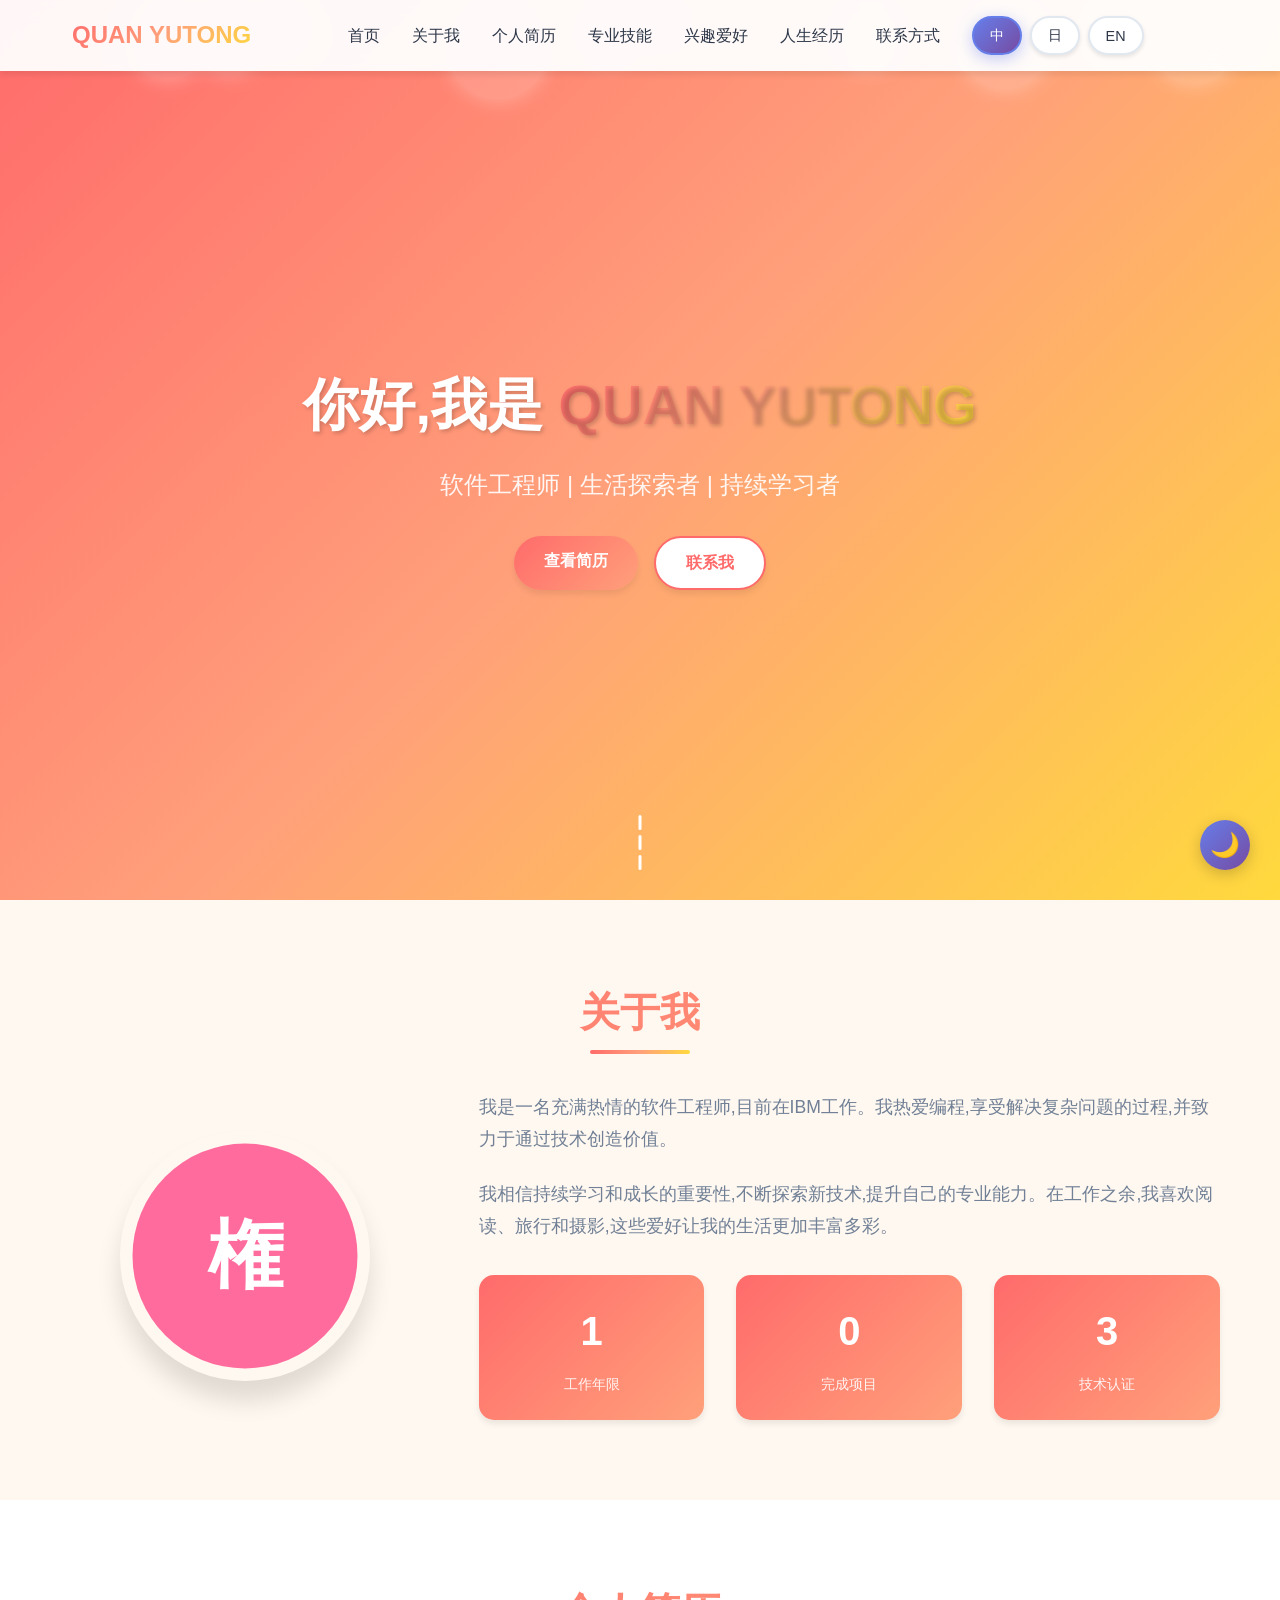
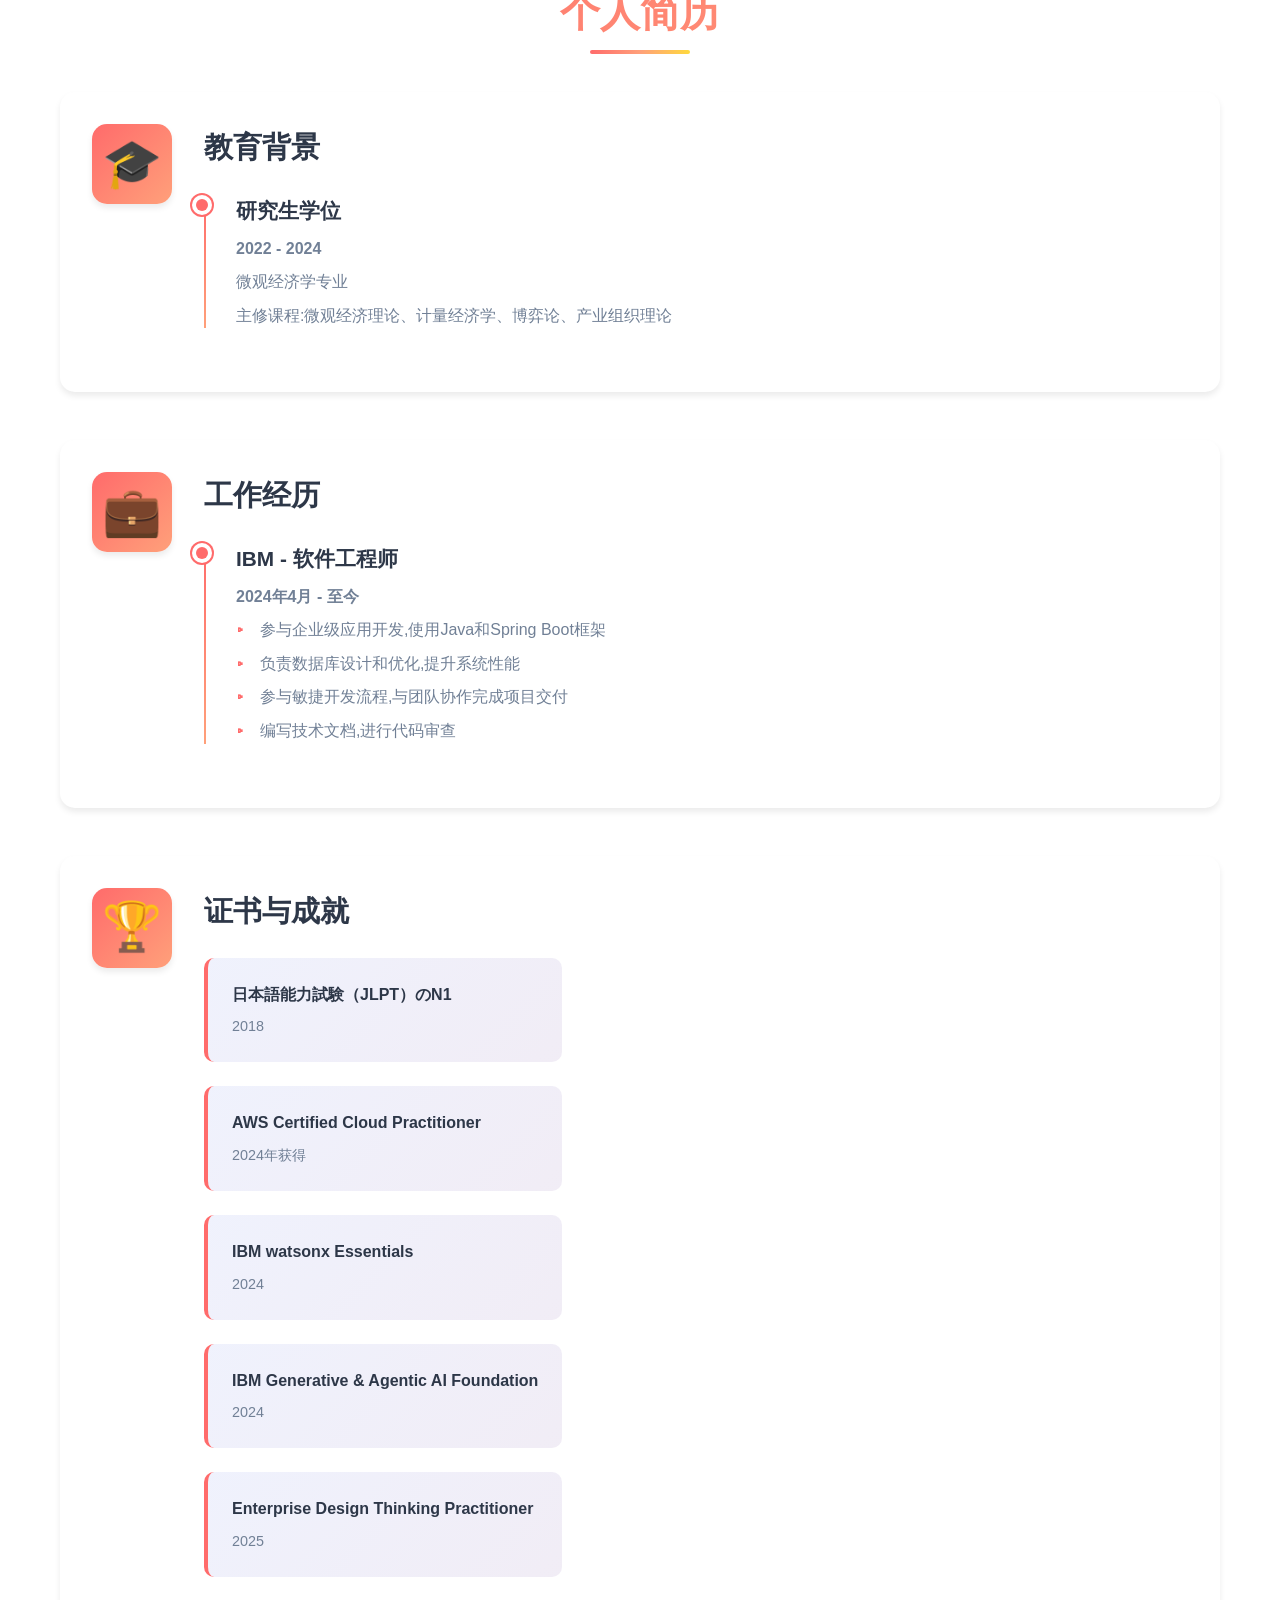
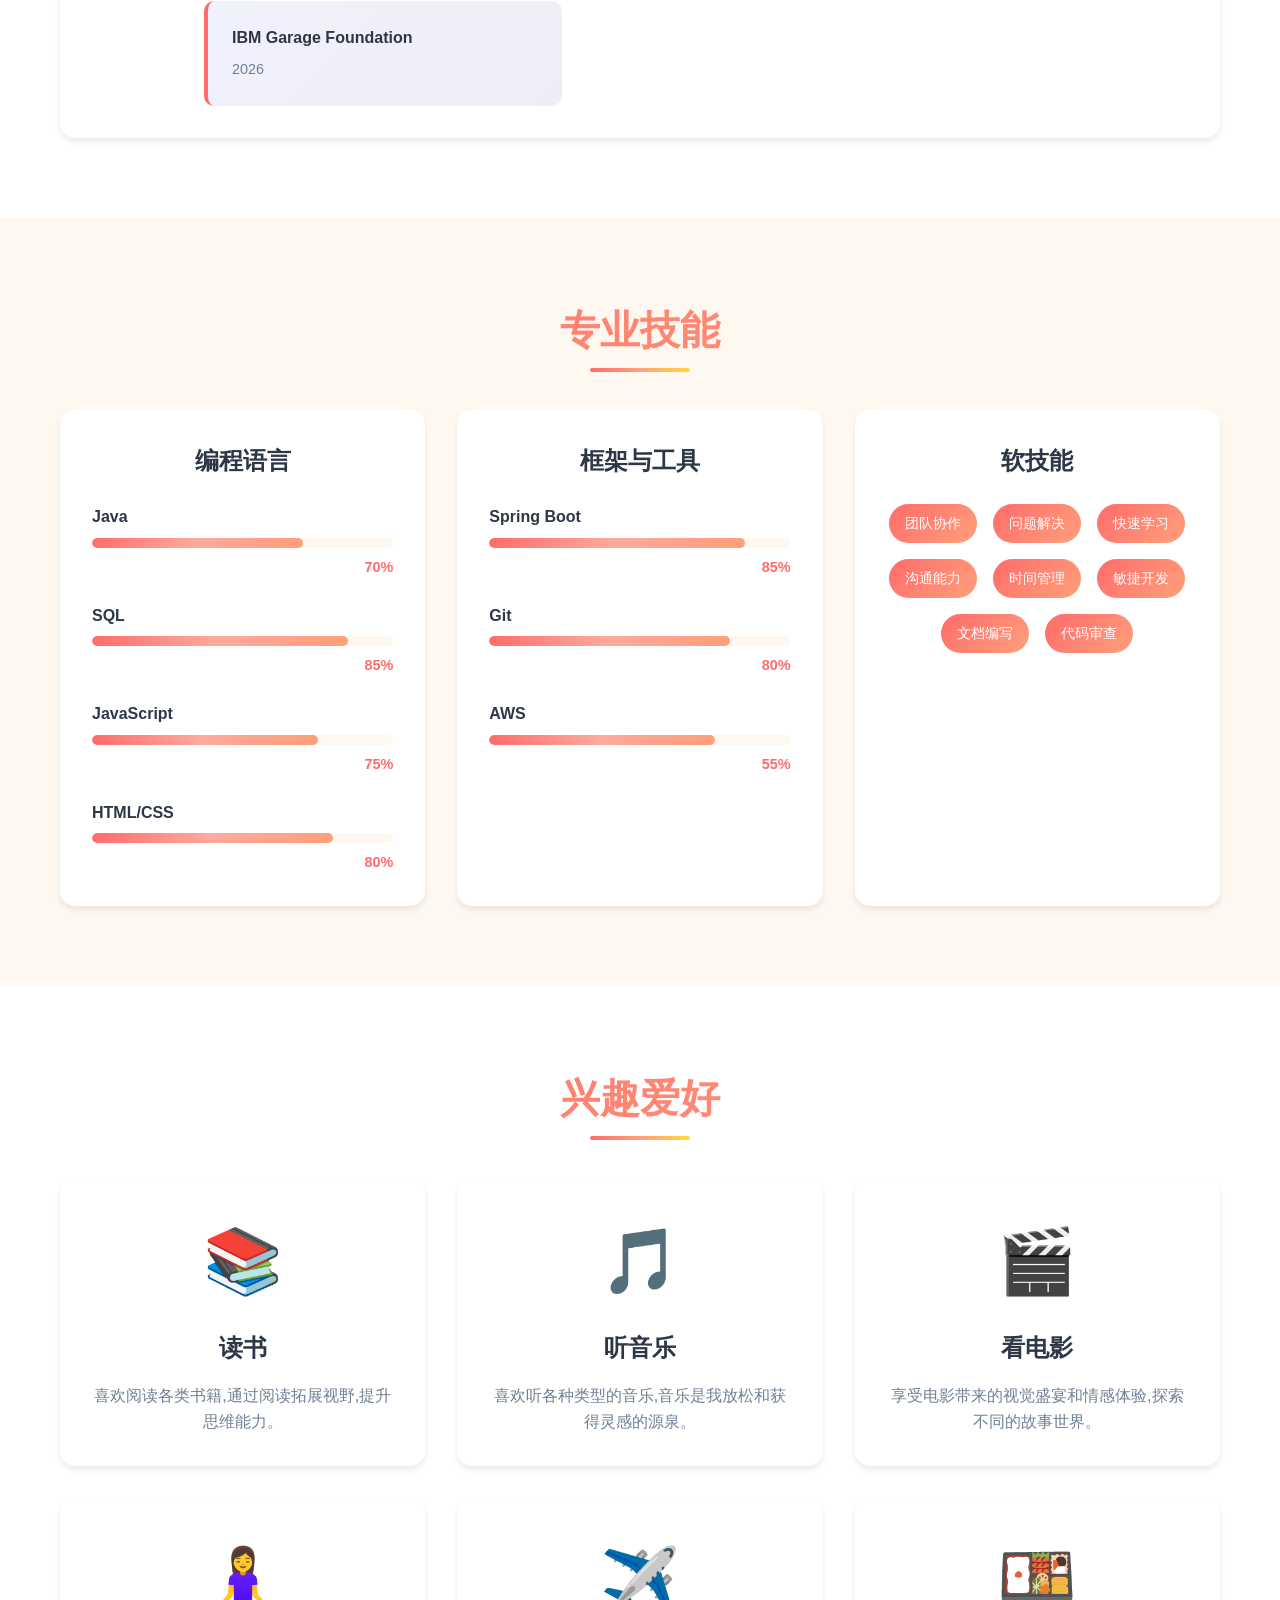
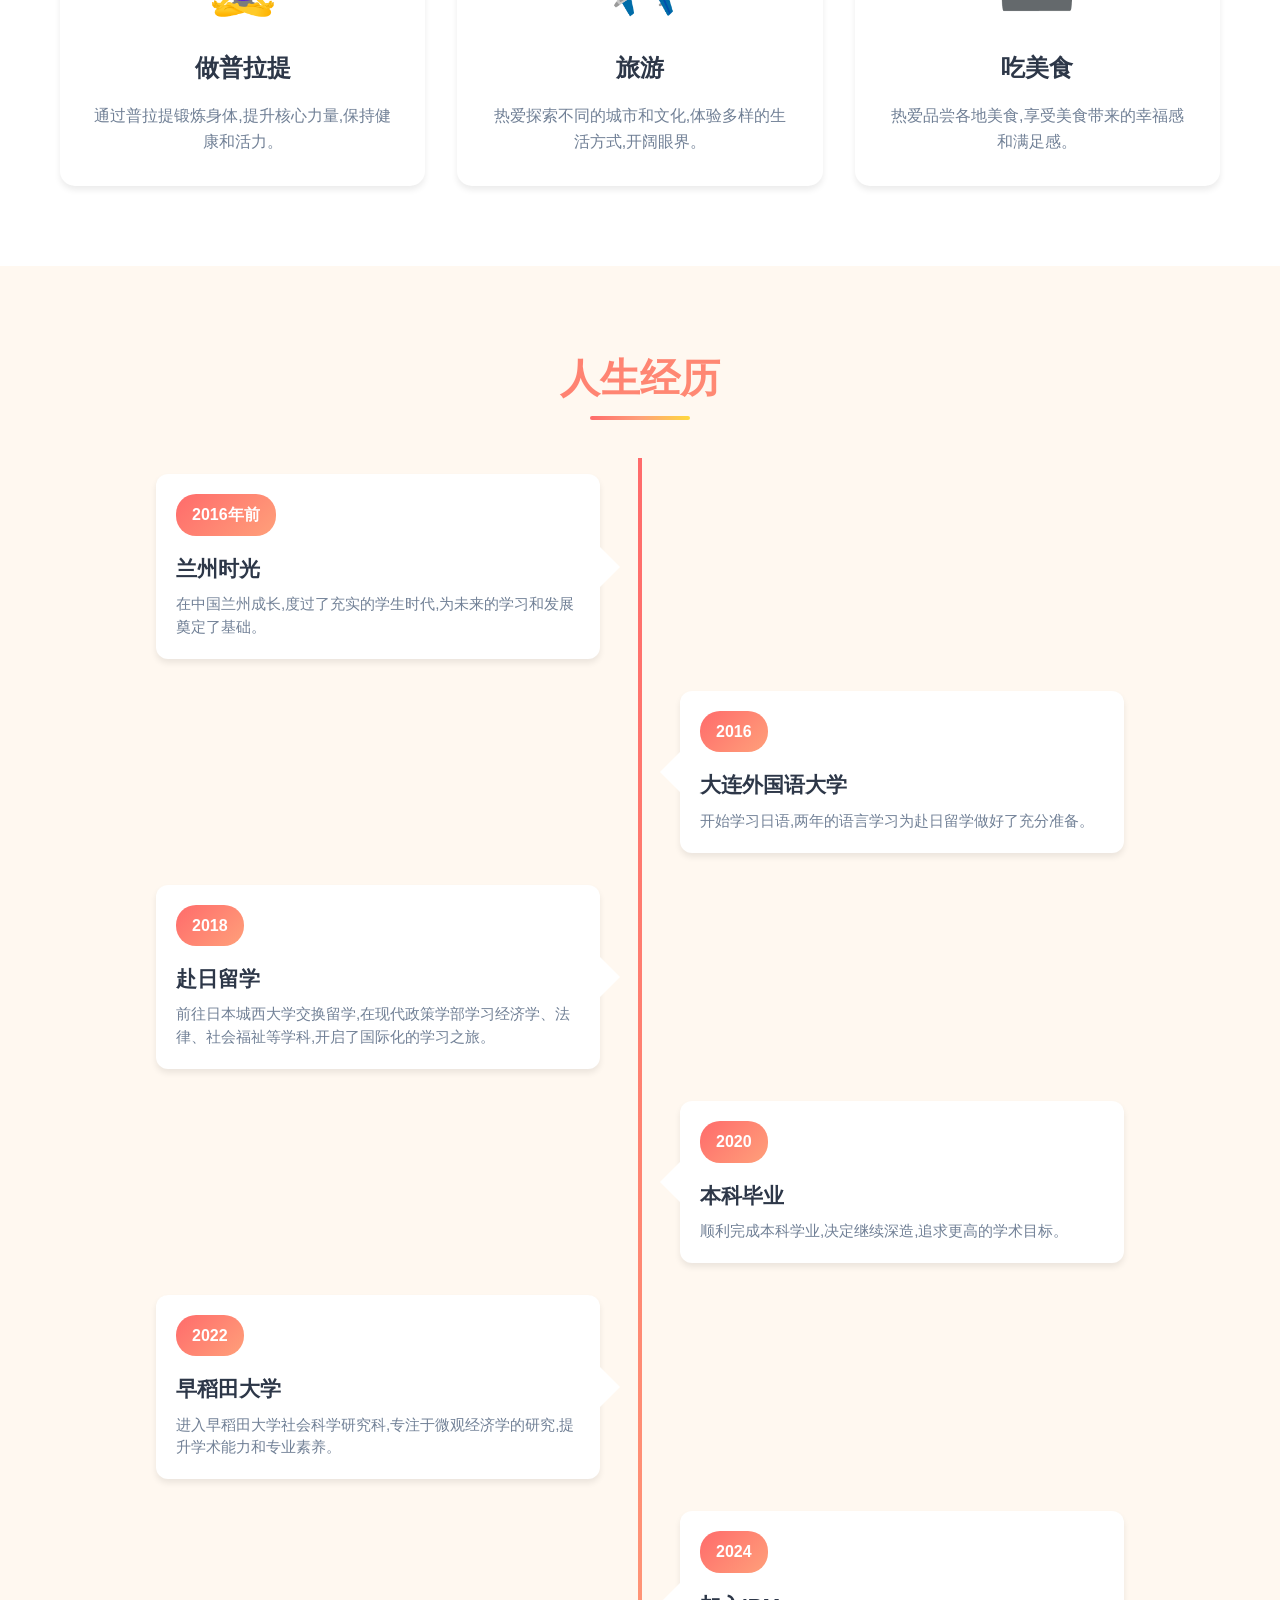
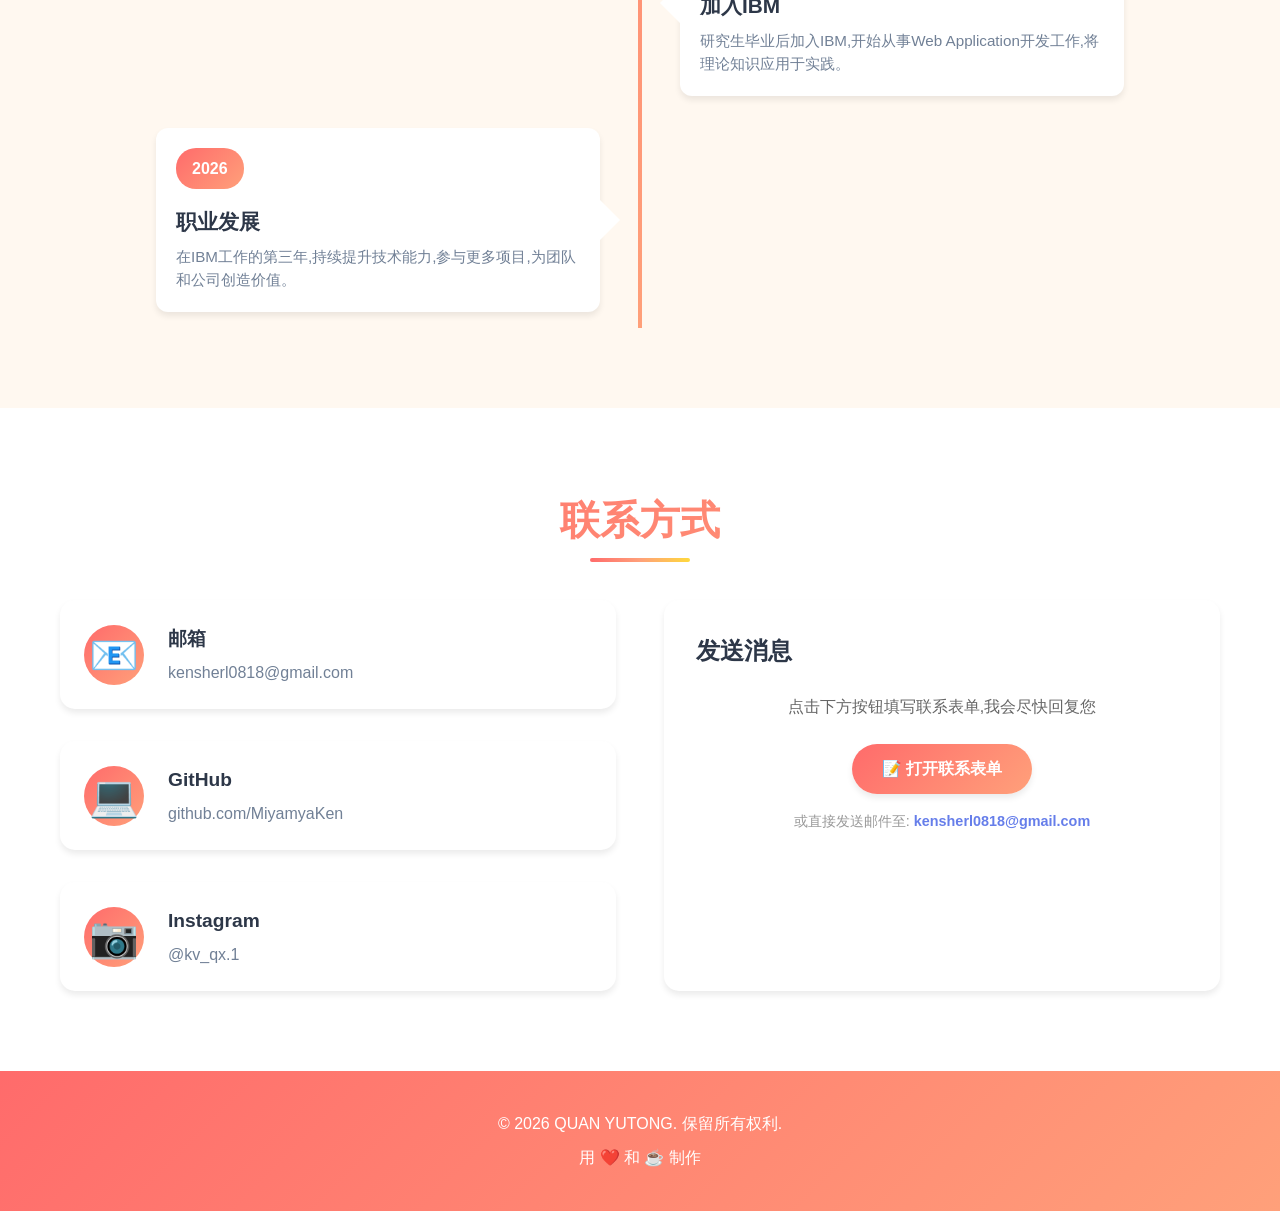
<file: index.html>
<!DOCTYPE html>
<html lang="zh-CN">
<head>
    <meta charset="UTF-8">
    <meta name="viewport" content="width=device-width, initial-scale=1.0">
    <title>权雨彤 - 个人主页</title>
    <link rel="stylesheet" href="styles.css">
</head>
<body>
    <!-- 背景动画容器 -->
    <div class="background-animation">
        <div class="particle"></div>
        <div class="particle"></div>
        <div class="particle"></div>
        <div class="particle"></div>
        <div class="particle"></div>
        <div class="particle"></div>
        <div class="particle"></div>
        <div class="particle"></div>
        <div class="particle"></div>
        <div class="particle"></div>
    </div>

    <!-- 导航栏 -->
    <nav class="navbar">
        <div class="nav-container">
            <div class="logo">QUAN YUTONG</div>
            <ul class="nav-menu">
                <li><a href="#home" class="nav-link" data-i18n="nav.home">首页</a></li>
                <li><a href="#about" class="nav-link" data-i18n="nav.about">关于我</a></li>
                <li><a href="#resume" class="nav-link" data-i18n="nav.resume">个人简历</a></li>
                <li><a href="#skills" class="nav-link" data-i18n="nav.skills">专业技能</a></li>
                <li><a href="#hobbies" class="nav-link" data-i18n="nav.hobbies">兴趣爱好</a></li>
                <li><a href="#journey" class="nav-link" data-i18n="nav.journey">人生经历</a></li>
                <li><a href="#contact" class="nav-link" data-i18n="nav.contact">联系方式</a></li>
                <!-- 语言切换按钮 -->
                <li class="nav-language-item">
                    <div class="language-switcher">
                        <button class="lang-btn active" data-lang="zh-CN" title="中文">中</button>
                        <button class="lang-btn" data-lang="ja" title="日本語">日</button>
                        <button class="lang-btn" data-lang="en" title="English">EN</button>
                    </div>
                </li>
            </ul>
            <div class="hamburger">
                <span></span>
                <span></span>
                <span></span>
            </div>
        </div>
    </nav>

    <!-- 首页区域 -->
    <section id="home" class="hero-section">
        <div class="hero-content">
            <h1 class="hero-title"><span data-i18n="hero.greeting">你好，我是</span> <span class="highlight">QUAN YUTONG</span></h1>
            <p class="hero-subtitle" data-i18n="hero.subtitle">软件工程师 | 生活探索者 | 持续学习者</p>
            <div class="hero-buttons">
                <a href="#resume" class="btn btn-primary" data-i18n="hero.viewResume">查看简历</a>
                <a href="#contact" class="btn btn-secondary" data-i18n="hero.contactMe">联系我</a>
            </div>
        </div>
        <div class="scroll-indicator">
            <span></span>
            <span></span>
            <span></span>
        </div>
    </section>

    <!-- 关于我 -->
    <section id="about" class="section about-section">
        <div class="container">
            <h2 class="section-title" data-i18n="about.title">关于我</h2>
            <div class="about-content">
                <div class="about-image">
                    <div class="flip-card">
                        <div class="flip-card-inner">
                            <div class="flip-card-front">
                                <svg viewBox="0 0 200 200" xmlns="http://www.w3.org/2000/svg">
                                    <circle cx="100" cy="100" r="90" fill="#FF6B9D"/>
                                    <text x="100" y="120" font-size="60" fill="white" text-anchor="middle" font-weight="bold">権</text>
                                </svg>
                            </div>
                            <div class="flip-card-back">
                                <img src="profile.jpg" alt="Profile Photo">
                            </div>
                        </div>
                    </div>
                </div>
                <div class="about-text">
                    <p class="intro-text" data-i18n="about.intro1">
                        我是一名充满热情的软件工程师，目前在IBM工作。我热爱编程，享受解决复杂问题的过程，
                        并致力于通过技术创造价值。
                    </p>
                    <p class="intro-text" data-i18n="about.intro2">
                        我相信持续学习和成长的重要性，不断探索新技术，提升自己的专业能力。
                        在工作之余，我喜欢阅读、旅行和摄影，这些爱好让我的生活更加丰富多彩。
                    </p>
                    <div class="stats">
                        <div class="stat-item">
                            <span class="stat-number" data-target="2">0</span>
                            <span class="stat-label" data-i18n="about.years">工作年限</span>
                        </div>
                        <div class="stat-item">
                            <span class="stat-number" data-target="1">0</span>
                            <span class="stat-label" data-i18n="about.projects">完成项目</span>
                        </div>
                        <div class="stat-item">
                            <span class="stat-number" data-target="5">0</span>
                            <span class="stat-label" data-i18n="about.certifications">技术认证</span>
                        </div>
                    </div>
                </div>
            </div>
        </div>
    </section>

    <!-- 个人简历 -->
    <section id="resume" class="section resume-section">
        <div class="container">
            <h2 class="section-title" data-i18n="resume.title">个人简历</h2>
            <div class="resume-content">
                <div class="resume-item">
                    <div class="resume-icon">🎓</div>
                    <div class="resume-details">
                        <h3 data-i18n="resume.education">教育背景</h3>
                        <div class="timeline">
                            <div class="timeline-item">
                                <div class="timeline-dot"></div>
                                <div class="timeline-content">
                                    <h4 data-i18n="resume.degree">研究生学位</h4>
                                    <p class="timeline-date" data-i18n="resume.period">2022 - 2024</p>
                                    <p data-i18n="resume.major">微观经济学专业</p>
                                    <p data-i18n="resume.courses">主修课程：微观经济理论、计量经济学、博弈论、产业组织理论</p>
                                </div>
                            </div>
                        </div>
                    </div>
                </div>

                <div class="resume-item">
                    <div class="resume-icon">💼</div>
                    <div class="resume-details">
                        <h3 data-i18n="resume.experience">工作经历</h3>
                        <div class="timeline">
                            <div class="timeline-item">
                                <div class="timeline-dot"></div>
                                <div class="timeline-content">
                                    <h4 data-i18n="resume.ibm">IBM - 软件工程师</h4>
                                    <p class="timeline-date" data-i18n="resume.ibmPeriod">2024年4月 - 至今</p>
                                    <ul>
                                        <li data-i18n="resume.ibmDesc1">参与企业级应用开发，使用Java和Spring Boot框架</li>
                                        <li data-i18n="resume.ibmDesc2">负责数据库设计和优化，提升系统性能</li>
                                        <li data-i18n="resume.ibmDesc3">参与敏捷开发流程，与团队协作完成项目交付</li>
                                        <li data-i18n="resume.ibmDesc4">编写技术文档，进行代码审查</li>
                                    </ul>
                                </div>
                            </div>
                        </div>
                    </div>
                </div>

                <div class="resume-item">
                    <div class="resume-icon">🏆</div>
                    <div class="resume-details">
                        <h3 data-i18n="resume.achievements">证书与成就</h3>
                        <div class="achievements">
                            <div class="achievement-card">
                                <h4>日本語能力試験（JLPT）のN1</h4>
                                <p>2018</p>
                            </div>
                            <div class="achievement-card">
                                <h4>AWS Certified Cloud Practitioner</h4>
                                <p>2024年获得</p>
                            </div>
                            <div class="achievement-card">
                                <h4>IBM watsonx Essentials</h4>
                                <p>2024</p>
                            </div>
                            <div class="achievement-card">
                                <h4>IBM Generative & Agentic AI Foundation</h4>
                                <p>2024</p>
                            </div>
                            <div class="achievement-card">
                                <h4>Enterprise Design Thinking Practitioner</h4>
                                <p>2025</p>
                            </div>
                            <div class="achievement-card">
                                <h4>IBM Garage Foundation</h4>
                                <p>2026</p>
                            </div>
                        </div>
                    </div>
                </div>
            </div>
        </div>
    </section>

    <!-- 专业技能 -->
    <section id="skills" class="section skills-section">
        <div class="container">
            <h2 class="section-title" data-i18n="skills.title">专业技能</h2>
            <div class="skills-grid">
                <div class="skill-category">
                    <h3 data-i18n="skills.programming">编程语言</h3>
                    <div class="skill-items">
                        <div class="skill-item">
                            <div class="skill-name">Java</div>
                            <div class="skill-bar">
                                <div class="skill-progress" data-progress="70"></div>
                            </div>
                            <span class="skill-percent">70%</span>
                        </div>
                        <div class="skill-item">
                            <div class="skill-name">SQL</div>
                            <div class="skill-bar">
                                <div class="skill-progress" data-progress="85"></div>
                            </div>
                            <span class="skill-percent">85%</span>
                        </div>
                        <div class="skill-item">
                            <div class="skill-name">JavaScript</div>
                            <div class="skill-bar">
                                <div class="skill-progress" data-progress="75"></div>
                            </div>
                            <span class="skill-percent">75%</span>
                        </div>
                        <div class="skill-item">
                            <div class="skill-name">HTML/CSS</div>
                            <div class="skill-bar">
                                <div class="skill-progress" data-progress="80"></div>
                            </div>
                            <span class="skill-percent">80%</span>
                        </div>
                    </div>
                </div>

                <div class="skill-category">
                    <h3 data-i18n="skills.frameworks">框架与工具</h3>
                    <div class="skill-items">
                        <div class="skill-item">
                            <div class="skill-name">Spring Boot</div>
                            <div class="skill-bar">
                                <div class="skill-progress" data-progress="85"></div>
                            </div>
                            <span class="skill-percent">85%</span>
                        </div>
                        <div class="skill-item">
                            <div class="skill-name">Git</div>
                            <div class="skill-bar">
                                <div class="skill-progress" data-progress="80"></div>
                            </div>
                            <span class="skill-percent">80%</span>
                        </div>
                        <div class="skill-item">
                            <div class="skill-name">AWS</div>
                            <div class="skill-bar">
                                <div class="skill-progress" data-progress="75"></div>
                            </div>
                            <span class="skill-percent">55%</span>
                        </div>
                    </div>
                </div>

                <div class="skill-category">
                    <h3 data-i18n="skills.softSkills">软技能</h3>
                    <div class="soft-skills">
                        <span class="soft-skill-tag" data-i18n="skills.teamwork">团队协作</span>
                        <span class="soft-skill-tag" data-i18n="skills.problemSolving">问题解决</span>
                        <span class="soft-skill-tag" data-i18n="skills.quickLearning">快速学习</span>
                        <span class="soft-skill-tag" data-i18n="skills.communication">沟通能力</span>
                        <span class="soft-skill-tag" data-i18n="skills.timeManagement">时间管理</span>
                        <span class="soft-skill-tag" data-i18n="skills.agile">敏捷开发</span>
                        <span class="soft-skill-tag" data-i18n="skills.documentation">文档编写</span>
                        <span class="soft-skill-tag" data-i18n="skills.codeReview">代码审查</span>
                    </div>
                </div>
            </div>
        </div>
    </section>

    <!-- 兴趣爱好 -->
    <section id="hobbies" class="section hobbies-section">
        <div class="container">
            <h2 class="section-title" data-i18n="hobbies.title">兴趣爱好</h2>
            <div class="hobbies-grid">
                <div class="hobby-card">
                    <div class="hobby-icon">📚</div>
                    <h3 data-i18n="hobbies.reading">读书</h3>
                    <p data-i18n="hobbies.readingDesc">喜欢阅读各类书籍，通过阅读拓展视野，提升思维能力。</p>
                </div>
                <div class="hobby-card">
                    <div class="hobby-icon">🎵</div>
                    <h3 data-i18n="hobbies.music">听音乐</h3>
                    <p data-i18n="hobbies.musicDesc">喜欢听各种类型的音乐，音乐是我放松和获得灵感的源泉。</p>
                </div>
                <div class="hobby-card">
                    <div class="hobby-icon">🎬</div>
                    <h3 data-i18n="hobbies.movies">看电影</h3>
                    <p data-i18n="hobbies.moviesDesc">享受电影带来的视觉盛宴和情感体验，探索不同的故事世界。</p>
                </div>
                <div class="hobby-card">
                    <div class="hobby-icon">🧘‍♀️</div>
                    <h3 data-i18n="hobbies.pilates">做普拉提</h3>
                    <p data-i18n="hobbies.pilatesDesc">通过普拉提锻炼身体，提升核心力量，保持健康和活力。</p>
                </div>
                <div class="hobby-card">
                    <div class="hobby-icon">✈️</div>
                    <h3 data-i18n="hobbies.travel">旅游</h3>
                    <p data-i18n="hobbies.travelDesc">热爱探索不同的城市和文化，体验多样的生活方式，开阔眼界。</p>
                </div>
                <div class="hobby-card">
                    <div class="hobby-icon">🍱</div>
                    <h3 data-i18n="hobbies.food">吃美食</h3>
                    <p data-i18n="hobbies.foodDesc">热爱品尝各地美食，享受美食带来的幸福感和满足感。</p>
                </div>
            </div>
        </div>
    </section>

    <!-- 人生经历 -->
    <section id="journey" class="section journey-section">
        <div class="container">
            <h2 class="section-title" data-i18n="journey.title">人生经历</h2>
            <div class="journey-timeline">
                <div class="journey-item left">
                    <div class="journey-content">
                        <div class="journey-year">2016年前</div>
                        <h3 data-i18n="journey.lanzhou">兰州时光</h3>
                        <p data-i18n="journey.lanzhouDesc">在中国兰州成长，度过了充实的学生时代，为未来的学习和发展奠定了基础。</p>
                    </div>
                </div>
                <div class="journey-item right">
                    <div class="journey-content">
                        <div class="journey-year">2016</div>
                        <h3 data-i18n="journey.dalian">大连外国语大学</h3>
                        <p data-i18n="journey.dalianDesc">开始学习日语，两年的语言学习为赴日留学做好了充分准备。</p>
                    </div>
                </div>
                <div class="journey-item left">
                    <div class="journey-content">
                        <div class="journey-year">2018</div>
                        <h3 data-i18n="journey.japan">赴日留学</h3>
                        <p data-i18n="journey.japanDesc">前往日本城西大学交换留学，在现代政策学部学习经济学、法律、社会福祉等学科，开启了国际化的学习之旅。</p>
                    </div>
                </div>
                <div class="journey-item right">
                    <div class="journey-content">
                        <div class="journey-year">2020</div>
                        <h3 data-i18n="journey.bachelor">本科毕业</h3>
                        <p data-i18n="journey.bachelorDesc">顺利完成本科学业，决定继续深造，追求更高的学术目标。</p>
                    </div>
                </div>
                <div class="journey-item left">
                    <div class="journey-content">
                        <div class="journey-year">2022</div>
                        <h3 data-i18n="journey.waseda">早稻田大学</h3>
                        <p data-i18n="journey.wasedaDesc">进入早稻田大学社会科学研究科，专注于微观经济学的研究，提升学术能力和专业素养。</p>
                    </div>
                </div>
                <div class="journey-item right">
                    <div class="journey-content">
                        <div class="journey-year">2024</div>
                        <h3 data-i18n="journey.ibmJoin">加入IBM</h3>
                        <p data-i18n="journey.ibmJoinDesc">研究生毕业后加入IBM，开始从事Web Application开发工作，将理论知识应用于实践。</p>
                    </div>
                </div>
                <div class="journey-item left">
                    <div class="journey-content">
                        <div class="journey-year">2026</div>
                        <h3 data-i18n="journey.career">职业发展</h3>
                        <p data-i18n="journey.careerDesc">在IBM工作的第三年，持续提升技术能力，参与更多项目，为团队和公司创造价值。</p>
                    </div>
                </div>
            </div>
        </div>
    </section>

    <!-- 联系方式 -->
    <section id="contact" class="section contact-section">
        <div class="container">
            <h2 class="section-title" data-i18n="contact.title">联系方式</h2>
            <div class="contact-content">
                <div class="contact-info">
                    <div class="contact-item">
                        <div class="contact-icon">📧</div>
                        <div class="contact-details">
                            <h3 data-i18n="contact.email">邮箱</h3>
                            <p>kensherl0818@gmail.com</p>
                        </div>
                    </div>
                    <div class="contact-item">
                        <div class="contact-icon">💻</div>
                        <div class="contact-details">
                            <h3 data-i18n="contact.github">GitHub</h3>
                            <p>github.com/MiyamyaKen</p>
                        </div>
                    </div>
                    <div class="contact-item">
                        <div class="contact-icon">📷</div>
                        <div class="contact-details">
                            <h3 data-i18n="contact.instagram">Instagram</h3>
                            <p>@kv_qx.1</p>
                        </div>
                    </div>
                </div>
                <div class="contact-form">
                    <h3 data-i18n="contact.sendMessage">发送消息</h3>
                    <p style="color: #666; margin-bottom: 1.5rem; text-align: center;">
                        点击下方按钮填写联系表单,我会尽快回复您
                    </p>
                    <div style="text-align: center;">
                        <a href="https://docs.google.com/forms/d/e/1FAIpQLSdIn8sgknq6Q6yjhLM5X9XRgIc6zQzG8TtWnw71mh29azsUnw/viewform" target="_blank" class="btn btn-primary" style="display: inline-block; text-decoration: none;">
                            📝 打开联系表单
                        </a>
                    </div>
                    <p style="color: #999; font-size: 0.9rem; margin-top: 1rem; text-align: center;">
                        或直接发送邮件至: <strong style="color: #667eea; cursor: pointer;" onclick="copyEmail()">kensherl0818@gmail.com</strong>
                        <span id="copyHint" style="color: #4facfe; margin-left: 0.5rem; display: none;">✓ 已复制</span>
                    </p>
                </div>
            </div>
        </div>
    </section>

    <!-- 页脚 -->
    <footer class="footer">
        <div class="container">
            <p>&copy; 2026 QUAN YUTONG. <span data-i18n="footer.rights">保留所有权利.</span></p>
            <p data-i18n="footer.madeWith">用 ❤️ 和 ☕ 制作</p>
        </div>
    </footer>

    <script src="translations.js"></script>
    <script src="script.js"></script>
</body>
</html>
</file>
<file: styles.css>
/* ==================== 全局样式 ==================== */
* {
    margin: 0;
    padding: 0;
    box-sizing: border-box;
}

:root {
    --primary-color: #FF6B6B;
    --secondary-color: #FFA07A;
    --accent-color: #FFD93D;
    --success-color: #FF8C94;
    --warning-color: #FFAAA5;
    --text-dark: #2d3748;
    --text-light: #718096;
    --bg-light: #FFF8F0;
    --bg-white: #ffffff;
    --shadow-sm: 0 2px 4px rgba(0,0,0,0.08);
    --shadow-md: 0 4px 6px rgba(0,0,0,0.08);
    --shadow-lg: 0 10px 15px rgba(0,0,0,0.08);
    --shadow-xl: 0 20px 25px rgba(0,0,0,0.12);
    --transition: all 0.3s ease;
}

html {
    scroll-behavior: smooth;
}

body {
    font-family: 'Segoe UI', Tahoma, Geneva, Verdana, sans-serif;
    line-height: 1.6;
    color: var(--text-dark);
    background: #ffffff;
    overflow-x: hidden;
}

.container {
    max-width: 1200px;
    margin: 0 auto;
    padding: 0 20px;
}

/* ==================== 背景动画 ==================== */
.background-animation {
    position: fixed;
    top: 0;
    left: 0;
    width: 100%;
    height: 100%;
    z-index: -1;
    background: linear-gradient(135deg, #FF6B6B 0%, #FFA07A 50%, #FFD93D 100%);
    overflow: hidden;
}

.particle {
    position: absolute;
    background: rgba(255, 255, 255, 0.15);
    border-radius: 50%;
    animation: float 20s infinite;
    box-shadow: 0 0 20px rgba(255, 255, 255, 0.3);
}

.particle:nth-child(1) {
    width: 80px;
    height: 80px;
    left: 10%;
    animation-delay: 0s;
}

.particle:nth-child(2) {
    width: 60px;
    height: 60px;
    left: 20%;
    animation-delay: 2s;
}

.particle:nth-child(3) {
    width: 100px;
    height: 100px;
    left: 35%;
    animation-delay: 4s;
}

.particle:nth-child(4) {
    width: 50px;
    height: 50px;
    left: 50%;
    animation-delay: 6s;
}

.particle:nth-child(5) {
    width: 70px;
    height: 70px;
    left: 65%;
    animation-delay: 8s;
}

.particle:nth-child(6) {
    width: 90px;
    height: 90px;
    left: 75%;
    animation-delay: 10s;
}

.particle:nth-child(7) {
    width: 55px;
    height: 55px;
    left: 85%;
    animation-delay: 12s;
}

.particle:nth-child(8) {
    width: 75px;
    height: 75px;
    left: 15%;
    animation-delay: 14s;
}

.particle:nth-child(9) {
    width: 65px;
    height: 65px;
    left: 45%;
    animation-delay: 16s;
}

.particle:nth-child(10) {
    width: 85px;
    height: 85px;
    left: 90%;
    animation-delay: 18s;
}

@keyframes float {
    0%, 100% {
        transform: translateY(100vh) rotate(0deg);
        opacity: 0;
    }
    10% {
        opacity: 1;
    }
    90% {
        opacity: 1;
    }
    100% {
        transform: translateY(-100px) rotate(360deg);
        opacity: 0;
    }
}

/* ==================== 导航栏 ==================== */
.navbar {
    position: fixed;
    top: 0;
    width: 100%;
    background: rgba(255, 255, 255, 0.95);
    backdrop-filter: blur(10px);
    box-shadow: var(--shadow-md);
    z-index: 1000;
    transition: var(--transition);
}

.navbar.scrolled {
    background: rgba(255, 255, 255, 0.98);
    box-shadow: var(--shadow-lg);
}

.nav-container {
    max-width: 1200px;
    margin: 0 auto;
    padding: 1rem 2rem;
    display: flex;
    justify-content: space-between;
    align-items: center;
    gap: 2rem;
}

.logo {
    font-size: 1.5rem;
    font-weight: bold;
    background: linear-gradient(135deg, #FF6B6B, #FFA07A, #FFD93D);
    -webkit-background-clip: text;
    -webkit-text-fill-color: transparent;
    background-clip: text;
}

.nav-menu {
    display: flex;
    list-style: none;
    gap: 2rem;
    flex: 1;
    justify-content: center;
    align-items: center;
}

.nav-language-item {
    display: flex;
    align-items: center;
}

.nav-link {
    text-decoration: none;
    color: var(--text-dark);
    font-weight: 500;
    position: relative;
    transition: var(--transition);
}

.nav-link::after {
    content: '';
    position: absolute;
    bottom: -5px;
    left: 0;
    width: 0;
    height: 2px;
    background: linear-gradient(90deg, #FF6B6B, #FFA07A, #FFD93D);
    transition: var(--transition);
}

.nav-link:hover {
    color: var(--primary-color);
}

.nav-link:hover::after {
    width: 100%;
}

.hamburger {
    display: none;
    flex-direction: column;
    cursor: pointer;
    flex-direction: column;
    cursor: pointer;
}

.hamburger span {
    width: 25px;
    height: 3px;
    background: #FF6B6B;
    margin: 3px 0;
    transition: var(--transition);
}

/* ==================== 首页区域 ==================== */
.hero-section {
    min-height: 100vh;
    display: flex;
    align-items: center;
    justify-content: center;
    text-align: center;
    padding: 100px 20px 50px;
    position: relative;
}

.hero-content {
    animation: fadeInUp 1s ease;
}

.hero-title {
    font-size: 3.5rem;
    color: white;
    margin-bottom: 1rem;
    text-shadow: 2px 2px 4px rgba(0,0,0,0.2);
}

.highlight {
    background: linear-gradient(135deg, #FF6B6B, #FFA07A, #FFD93D);
    -webkit-background-clip: text;
    -webkit-text-fill-color: transparent;
    background-clip: text;
    animation: glow 2s ease-in-out infinite;
}

@keyframes glow {
    0%, 100% {
        filter: brightness(1);
    }
    50% {
        filter: brightness(1.3);
    }
}

.hero-subtitle {
    font-size: 1.5rem;
    color: rgba(255, 255, 255, 0.9);
    margin-bottom: 2rem;
}

.hero-buttons {
    display: flex;
    gap: 1rem;
    justify-content: center;
    flex-wrap: wrap;
}

.btn {
    padding: 12px 30px;
    border-radius: 50px;
    text-decoration: none;
    font-weight: 600;
    transition: var(--transition);
    display: inline-block;
}

.btn-primary {
    background: linear-gradient(135deg, #FF6B6B, #FFA07A);
    color: white;
    box-shadow: var(--shadow-md);
}

.btn-primary:hover {
    transform: translateY(-3px);
    box-shadow: var(--shadow-xl);
}

.btn-secondary {
    background: white;
    color: #FF6B6B;
    border: 2px solid #FF6B6B;
    box-shadow: var(--shadow-md);
}

.btn-secondary:hover {
    transform: translateY(-3px);
    box-shadow: var(--shadow-xl);
    background: #FFF8F0;
}

.scroll-indicator {
    position: absolute;
    bottom: 30px;
    left: 50%;
    transform: translateX(-50%);
    display: flex;
    flex-direction: column;
    gap: 5px;
}

.scroll-indicator span {
    width: 3px;
    height: 15px;
    background: white;
    border-radius: 3px;
    animation: scroll 1.5s ease-in-out infinite;
}

.scroll-indicator span:nth-child(2) {
    animation-delay: 0.2s;
}

.scroll-indicator span:nth-child(3) {
    animation-delay: 0.4s;
}

@keyframes scroll {
    0%, 100% {
        opacity: 0;
        transform: translateY(0);
    }
    50% {
        opacity: 1;
        transform: translateY(10px);
    }
}

@keyframes fadeInUp {
    from {
        opacity: 0;
        transform: translateY(30px);
    }
    to {
        opacity: 1;
        transform: translateY(0);
    }
}

/* ==================== 通用区域样式 ==================== */
.section {
    padding: 80px 20px;
    background: var(--bg-white);
    position: relative;
}

.section:nth-child(even) {
    background: var(--bg-light);
}

.section-title {
    font-size: 2.5rem;
    text-align: center;
    margin-bottom: 3rem;
    background: linear-gradient(135deg, var(--primary-color), var(--secondary-color));
    -webkit-background-clip: text;
    -webkit-text-fill-color: transparent;
    background-clip: text;
    position: relative;
}

.section-title::after {
    content: '';
    position: absolute;
    bottom: -10px;
    left: 50%;
    transform: translateX(-50%);
    width: 100px;
    height: 4px;
    background: linear-gradient(90deg, #FF6B6B, #FFA07A, #FFD93D);
    border-radius: 2px;
}

/* ==================== 关于我区域 ==================== */
.about-content {
    display: grid;
    grid-template-columns: 1fr 2fr;
    gap: 3rem;
    align-items: center;
}

.about-image {
    display: flex;
    justify-content: center;
}

/* 翻转卡片容器 */
.flip-card {
    width: 250px;
    height: 250px;
    perspective: 1000px;
    cursor: pointer;
    animation: float-image 3s ease-in-out infinite;
}

.flip-card-inner {
    position: relative;
    width: 100%;
    height: 100%;
    transition: transform 0.8s ease-in-out;
    transform-style: preserve-3d;
}

.flip-card:hover .flip-card-inner {
    transform: rotateY(180deg) !important;
}

.flip-card-front,
.flip-card-back {
    position: absolute;
    width: 100%;
    height: 100%;
    -webkit-backface-visibility: hidden;
    backface-visibility: hidden;
    border-radius: 50%;
    overflow: hidden;
    box-shadow: var(--shadow-xl);
}

.flip-card-front {
    background: transparent;
    display: flex;
    align-items: center;
    justify-content: center;
    z-index: 2;
    transform: rotateY(0deg);
}

.flip-card-front svg {
    width: 100%;
    height: 100%;
}

.flip-card-back {
    transform: rotateY(180deg);
    background: linear-gradient(135deg, #667eea 0%, #764ba2 100%);
}

.flip-card-back img {
    width: 100%;
    height: 100%;
    object-fit: cover;
    border-radius: 50%;
}

@keyframes float-image {
    0%, 100% {
        transform: translateY(0);
    }
    50% {
        transform: translateY(-20px);
    }
}

.intro-text {
    font-size: 1.1rem;
    color: var(--text-light);
    margin-bottom: 1.5rem;
    line-height: 1.8;
}

.stats {
    display: grid;
    grid-template-columns: repeat(3, 1fr);
    gap: 2rem;
    margin-top: 2rem;
}

.stat-item {
    text-align: center;
    padding: 1.5rem;
    background: linear-gradient(135deg, var(--primary-color), var(--secondary-color));
    border-radius: 15px;
    box-shadow: var(--shadow-md);
    transition: var(--transition);
}

.stat-item:hover {
    transform: translateY(-5px);
    box-shadow: var(--shadow-xl);
}

.stat-number {
    display: block;
    font-size: 2.5rem;
    font-weight: bold;
    color: white;
    margin-bottom: 0.5rem;
}

.stat-label {
    color: rgba(255, 255, 255, 0.9);
    font-size: 0.9rem;
}

/* ==================== 简历区域 ==================== */
.resume-content {
    display: flex;
    flex-direction: column;
    gap: 3rem;
}

.resume-item {
    display: flex;
    gap: 2rem;
    background: var(--bg-white);
    padding: 2rem;
    border-radius: 15px;
    box-shadow: var(--shadow-md);
    transition: var(--transition);
}

.resume-item:hover {
    transform: translateX(10px);
    box-shadow: var(--shadow-xl);
}

.resume-icon {
    font-size: 3rem;
    min-width: 80px;
    height: 80px;
    display: flex;
    align-items: center;
    justify-content: center;
    background: linear-gradient(135deg, var(--primary-color), var(--secondary-color));
    border-radius: 15px;
    box-shadow: var(--shadow-md);
}

.resume-details h3 {
    font-size: 1.8rem;
    color: var(--text-dark);
    margin-bottom: 1.5rem;
}

.timeline {
    position: relative;
    padding-left: 2rem;
}

.timeline::before {
    content: '';
    position: absolute;
    left: 0;
    top: 0;
    bottom: 0;
    width: 2px;
    background: linear-gradient(180deg, var(--primary-color), var(--secondary-color));
}

.timeline-item {
    position: relative;
    margin-bottom: 2rem;
}

.timeline-dot {
    position: absolute;
    left: -2.5rem;
    top: 5px;
    width: 12px;
    height: 12px;
    background: var(--primary-color);
    border-radius: 50%;
    box-shadow: 0 0 0 4px var(--bg-white), 0 0 0 6px var(--primary-color);
}

.timeline-content h4 {
    font-size: 1.3rem;
    color: var(--text-dark);
    margin-bottom: 0.5rem;
}

.timeline-date {
    color: var(--primary-color);
    font-weight: 600;
    margin-bottom: 0.5rem;
}

.timeline-content p {
    color: var(--text-light);
    margin-bottom: 0.5rem;
}

.timeline-content ul {
    list-style: none;
    padding-left: 0;
}

.timeline-content li {
    color: var(--text-light);
    padding-left: 1.5rem;
    position: relative;
    margin-bottom: 0.5rem;
}

.timeline-content li::before {
    content: '▹';
    position: absolute;
    left: 0;
    color: var(--primary-color);
    font-weight: bold;
}

.achievements {
    display: grid;
    grid-template-columns: repeat(auto-fit, minmax(250px, 1fr));
    gap: 1.5rem;
}

.achievement-card {
    padding: 1.5rem;
    background: linear-gradient(135deg, rgba(102, 126, 234, 0.1), rgba(118, 75, 162, 0.1));
    border-radius: 10px;
    border-left: 4px solid var(--primary-color);
    transition: var(--transition);
}

.achievement-card:hover {
    transform: translateY(-5px);
    box-shadow: var(--shadow-lg);
}

.achievement-card h4 {
    color: var(--text-dark);
    margin-bottom: 0.5rem;
}

.achievement-card p {
    color: var(--text-light);
    font-size: 0.9rem;
}

/* ==================== 技能区域 ==================== */
.skills-grid {
    display: grid;
    grid-template-columns: repeat(auto-fit, minmax(350px, 1fr));
    gap: 2rem;
}

.skill-category {
    background: var(--bg-white);
    padding: 2rem;
    border-radius: 15px;
    box-shadow: var(--shadow-md);
    transition: var(--transition);
}

.skill-category:hover {
    transform: translateY(-5px);
    box-shadow: var(--shadow-xl);
}

.skill-category h3 {
    font-size: 1.5rem;
    color: var(--text-dark);
    margin-bottom: 1.5rem;
    text-align: center;
}

.skill-items {
    display: flex;
    flex-direction: column;
    gap: 1.5rem;
}

.skill-item {
    position: relative;
}

.skill-name {
    font-weight: 600;
    color: var(--text-dark);
    margin-bottom: 0.5rem;
}

.skill-bar {
    height: 10px;
    background: var(--bg-light);
    border-radius: 10px;
    overflow: hidden;
    position: relative;
}

.skill-progress {
    height: 100%;
    background: linear-gradient(90deg, var(--primary-color), var(--secondary-color));
    border-radius: 10px;
    width: 0;
    transition: width 1.5s ease;
    position: relative;
    overflow: hidden;
}

.skill-progress::after {
    content: '';
    position: absolute;
    top: 0;
    left: 0;
    right: 0;
    bottom: 0;
    background: linear-gradient(90deg, transparent, rgba(255,255,255,0.3), transparent);
    animation: shimmer 2s infinite;
}

@keyframes shimmer {
    0% {
        transform: translateX(-100%);
    }
    100% {
        transform: translateX(100%);
    }
}

.skill-percent {
    display: block;
    text-align: right;
    margin-top: 0.5rem;
    font-size: 0.9rem;
    color: #FF6B6B;
    font-weight: 600;
}

.soft-skills {
    display: flex;
    flex-wrap: wrap;
    gap: 1rem;
    justify-content: center;
}

.soft-skill-tag {
    padding: 0.5rem 1rem;
    background: linear-gradient(135deg, var(--primary-color), var(--secondary-color));
    color: white;
    border-radius: 20px;
    font-size: 0.9rem;
    transition: var(--transition);
    cursor: default;
}

.soft-skill-tag:hover {
    transform: scale(1.1);
    box-shadow: var(--shadow-md);
}

/* ==================== 兴趣爱好区域 ==================== */
.hobbies-grid {
    display: grid;
    grid-template-columns: repeat(auto-fit, minmax(300px, 1fr));
    gap: 2rem;
}

.hobby-card {
    background: var(--bg-white);
    padding: 2rem;
    border-radius: 15px;
    box-shadow: var(--shadow-md);
    text-align: center;
    transition: var(--transition);
    position: relative;
    overflow: hidden;
}

.hobby-card::before {
    content: '';
    position: absolute;
    top: 0;
    left: 0;
    right: 0;
    height: 5px;
    background: linear-gradient(90deg, var(--primary-color), var(--secondary-color));
    transform: scaleX(0);
    transition: var(--transition);
}

.hobby-card:hover {
    transform: translateY(-10px);
    box-shadow: var(--shadow-xl);
}

.hobby-card:hover::before {
    transform: scaleX(1);
}

.hobby-icon {
    font-size: 4rem;
    margin-bottom: 1rem;
    animation: bounce 2s ease-in-out infinite;
}

@keyframes bounce {
    0%, 100% {
        transform: translateY(0);
    }
    50% {
        transform: translateY(-10px);
    }
}

.hobby-card h3 {
    font-size: 1.5rem;
    color: var(--text-dark);
    margin-bottom: 1rem;
}

.hobby-card p {
    color: var(--text-light);
    line-height: 1.6;
}

/* ==================== 人生经历区域 ==================== */
.journey-timeline {
    position: relative;
    max-width: 1000px;
    margin: 0 auto;
}

.journey-timeline::before {
    content: '';
    position: absolute;
    left: 50%;
    top: 0;
    bottom: 0;
    width: 4px;
    background: linear-gradient(180deg, var(--primary-color), var(--secondary-color));
    transform: translateX(-50%);
}

.journey-item {
    position: relative;
    width: 50%;
    padding: 1rem;
    animation: fadeIn 1s ease;
}

.journey-item.left {
    left: 0;
    padding-right: 2.5rem;
}

.journey-item.right {
    left: 50%;
    padding-left: 2.5rem;
}

.journey-content {
    background: var(--bg-white);
    padding: 1.25rem;
    border-radius: 12px;
    box-shadow: var(--shadow-md);
    position: relative;
    transition: var(--transition);
}

.journey-content:hover {
    transform: scale(1.05);
    box-shadow: var(--shadow-xl);
}

.journey-item.left .journey-content::after {
    content: '';
    position: absolute;
    right: -20px;
    top: 50%;
    transform: translateY(-50%);
    width: 0;
    height: 0;
    border-left: 20px solid var(--bg-white);
    border-top: 20px solid transparent;
    border-bottom: 20px solid transparent;
}

.journey-item.right .journey-content::after {
    content: '';
    position: absolute;
    left: -20px;
    top: 50%;
    transform: translateY(-50%);
    width: 0;
    height: 0;
    border-right: 20px solid var(--bg-white);
    border-top: 20px solid transparent;
    border-bottom: 20px solid transparent;
}

.journey-year {
    display: inline-block;
    padding: 0.5rem 1rem;
    background: linear-gradient(135deg, var(--primary-color), var(--secondary-color));
    color: white;
    border-radius: 20px;
    font-weight: bold;
    margin-bottom: 1rem;
}

.journey-content h3 {
    font-size: 1.3rem;
    color: var(--text-dark);
    margin-bottom: 0.5rem;
}

.journey-content p {
    color: var(--text-light);
    line-height: 1.5;
    font-size: 0.95rem;
}

@keyframes fadeIn {
    from {
        opacity: 0;
        transform: translateY(20px);
    }
    to {
        opacity: 1;
        transform: translateY(0);
    }
}

/* ==================== 联系方式区域 ==================== */
.contact-content {
    display: grid;
    grid-template-columns: 1fr 1fr;
    gap: 3rem;
}

.contact-info {
    display: flex;
    flex-direction: column;
    gap: 2rem;
}

.contact-item {
    display: flex;
    align-items: center;
    gap: 1.5rem;
    padding: 1.5rem;
    background: var(--bg-white);
    border-radius: 15px;
    box-shadow: var(--shadow-md);
    transition: var(--transition);
}

.contact-item:hover {
    transform: translateX(10px);
    box-shadow: var(--shadow-lg);
}

.contact-icon {
    font-size: 2.5rem;
    width: 60px;
    height: 60px;
    display: flex;
    align-items: center;
    justify-content: center;
    background: linear-gradient(135deg, var(--primary-color), var(--secondary-color));
    border-radius: 50%;
}

.contact-details h3 {
    font-size: 1.2rem;
    color: var(--text-dark);
    margin-bottom: 0.3rem;
}

.contact-details p {
    color: var(--text-light);
}

.contact-form {
    background: var(--bg-white);
    padding: 2rem;
    border-radius: 15px;
    box-shadow: var(--shadow-md);
}

.contact-form h3 {
    font-size: 1.5rem;
    color: var(--text-dark);
    margin-bottom: 1.5rem;
}

.contact-form input,
.contact-form textarea {
    width: 100%;
    padding: 1rem;
    margin-bottom: 1rem;
    border: 2px solid var(--bg-light);
    border-radius: 10px;
    font-family: inherit;
    font-size: 1rem;
    transition: var(--transition);
}

.contact-form input:focus,
.contact-form textarea:focus {
    outline: none;
    border-color: var(--primary-color);
}

.contact-form button {
    width: 100%;
    border: none;
    cursor: pointer;
    font-size: 1rem;
}

/* ==================== 页脚 ==================== */
.footer {
    background: linear-gradient(135deg, var(--primary-color), var(--secondary-color));
    color: white;
    text-align: center;
    padding: 2rem;
}

.footer p {
    margin: 0.5rem 0;
}

/* ==================== 响应式设计 ==================== */
@media (max-width: 768px) {
    .nav-menu {
        position: fixed;
        left: -100%;
        top: 70px;
        flex-direction: column;
        background: var(--bg-white);
        width: 100%;
        text-align: center;
        transition: 0.3s;
        box-shadow: var(--shadow-lg);
        padding: 2rem 0;
    }

    .nav-menu.active {
        left: 0;
    }

    .hamburger {
        display: flex;
    }

    .hero-title {
        font-size: 2rem;
    }

    .hero-subtitle {
        font-size: 1.2rem;
    }

    .about-content {
        grid-template-columns: 1fr;
        text-align: center;
    }

    .stats {
        grid-template-columns: 1fr;
    }

    .resume-item {
        flex-direction: column;
        text-align: center;
    }

    .flip-card {
        width: 200px;
        height: 200px;
    }

    .skills-grid {
        grid-template-columns: 1fr;
    }

    .hobbies-grid {
        grid-template-columns: 1fr;
    }

    .journey-timeline::before {
        left: 30px;
    }

    .journey-item {
        width: 100%;
        padding-left: 4rem;
        padding-right: 1rem;
    }

    .journey-item.left,
    .journey-item.right {
        left: 0;
        padding-left: 4rem;
    }

    .journey-item.left .journey-content::after,
    .journey-item.right .journey-content::after {
        left: -20px;
        border-right: 20px solid var(--bg-white);
        border-left: none;
    }

    .contact-content {
        grid-template-columns: 1fr;
    }
}

@media (max-width: 480px) {
    .hero-title {
        font-size: 1.5rem;
    }

    .section-title {
        font-size: 2rem;
    }

}

/* 手机版优化 - 减少间距 */
@media (max-width: 768px) {
    .section {
        padding: 40px 15px;
    }
    
    .section-title {
        font-size: 2rem;
        margin-bottom: 2rem;
    }
    
    .hero-section {
        min-height: 70vh;
        padding: 80px 15px 30px;
    }
    
    .hero-title {
        font-size: 1.8rem;
        margin-bottom: 0.8rem;
    }
    
    .hero-subtitle {
        font-size: 1rem;
        margin-bottom: 1.5rem;
    }
    
    .about-content {
        gap: 1.5rem;
    }
    
    .intro-text {
        font-size: 1rem;
        margin-bottom: 1rem;
    }
    
    .stat-item {
        padding: 1rem;
    }
    
    .stat-number {
        font-size: 2rem;
    }
    
    .resume-item {
        padding: 1.5rem;
        margin-bottom: 1rem;
    }
    
    .hobby-card {
        padding: 1.5rem;
    }
    
    .hobby-icon {
        font-size: 3rem;
        margin-bottom: 0.8rem;
    }
    
    .hobby-card h3 {
        font-size: 1.2rem;
        margin-bottom: 0.8rem;
    }
    
    .hobby-card p {
        font-size: 0.9rem;
    }
    
    .journey-item {
        padding: 1rem;
        margin-bottom: 1rem;
    }
    
    .journey-content {
        padding: 1.5rem;
    }
    
    .journey-year {
        padding: 0.4rem 0.8rem;
        font-size: 0.9rem;
        margin-bottom: 0.8rem;
    }
    
    .journey-content h3 {
        font-size: 1.2rem;
        margin-bottom: 0.8rem;
    }
    
    .journey-content p {
        font-size: 0.9rem;
    }
    
    .contact-item {
        padding: 1rem;
    }
    
    .contact-form {
        padding: 1.5rem;
    }
}



/* ==================== 语言切换器样式 ==================== */
.language-switcher {
    display: flex;
    gap: 0.5rem;
    margin-left: 0;
}

.lang-btn {
    padding: 0.5rem 1rem;
    border: 2px solid #e2e8f0;
    background: white;
    color: #2d3748;
    border-radius: 20px;
    cursor: pointer;
    font-size: 0.9rem;
    font-weight: 500;
    transition: all 0.3s ease;
    box-shadow: 0 2px 4px rgba(0,0,0,0.1);
}

.lang-btn:hover {
    background: #f7fafc;
    transform: translateY(-2px);
    box-shadow: 0 4px 8px rgba(0,0,0,0.15);
}

.lang-btn.active {
    background: linear-gradient(135deg, #667eea, #764ba2);
    border-color: #667eea;
    color: white;
    box-shadow: 0 4px 15px rgba(102, 126, 234, 0.4);
}

/* 移动端语言切换器 */
@media (max-width: 768px) {
    .nav-language-item {
        width: 100%;
        margin-top: 0.8rem;
        padding-top: 0.8rem;
        border-top: 1px solid #e2e8f0;
    }
    
    .language-switcher {
        flex-direction: row;
        justify-content: center;
        gap: 0.5rem;
        margin-left: 0;
        width: 100%;
    }
    
    .lang-btn {
        padding: 0.5rem 1rem;
        font-size: 0.9rem;
        text-align: center;
        border-radius: 12px;
        min-width: 60px;
        font-weight: 600;
    }
}


/* ==================== 深色模式 ==================== */
body.dark-mode {
    --primary-color: #FF8C94;
    --secondary-color: #FFB3BA;
    --accent-color: #FFE66D;
    --text-dark: #e2e8f0;
    --text-light: #a0aec0;
    --bg-light: #1a202c;
    --bg-white: #2d3748;
    --shadow-sm: 0 2px 4px rgba(0,0,0,0.3);
    --shadow-md: 0 4px 6px rgba(0,0,0,0.3);
    --shadow-lg: 0 10px 15px rgba(0,0,0,0.3);
    --shadow-xl: 0 20px 25px rgba(0,0,0,0.4);
    background-color: #1a202c;
    color: #e2e8f0;
}

body.dark-mode .navbar {
    background: rgba(45, 55, 72, 0.95);
    border-bottom: 1px solid rgba(255, 255, 255, 0.1);
}

body.dark-mode .navbar.scrolled {
    background: rgba(45, 55, 72, 0.98);
    box-shadow: 0 4px 20px rgba(0, 0, 0, 0.5);
}

body.dark-mode .nav-link {
    color: #e2e8f0;
}

body.dark-mode .nav-link:hover {
    color: #FF8C94;
}

body.dark-mode .hamburger span {
    background: #e2e8f0;
}

body.dark-mode .nav-menu {
    background: #2d3748;
}

body.dark-mode .hero-section {
    background: linear-gradient(135deg, #1a202c 0%, #2d3748 100%);
}

body.dark-mode .section:nth-child(even) {
    background: #2d3748;
}

body.dark-mode .flip-card-front,
body.dark-mode .flip-card-back {
    background: #2d3748;
}

body.dark-mode .stat-item {
    background: rgba(255, 255, 255, 0.05);
}

body.dark-mode .stat-item:hover {
    background: rgba(255, 255, 255, 0.1);
}

body.dark-mode .resume-item {
    background: rgba(255, 255, 255, 0.05);
}

body.dark-mode .resume-item:hover {
    background: rgba(255, 255, 255, 0.08);
}

body.dark-mode .timeline::before {
    background: rgba(255, 255, 255, 0.2);
}

body.dark-mode .timeline-dot {
    background: #FF8C94;
    box-shadow: 0 0 0 4px rgba(255, 140, 148, 0.2);
}

body.dark-mode .achievement-card {
    background: rgba(255, 255, 255, 0.05);
    border: 1px solid rgba(255, 255, 255, 0.1);
}

body.dark-mode .achievement-card:hover {
    background: rgba(255, 255, 255, 0.08);
    border-color: #FF8C94;
}

body.dark-mode .skill-category {
    background: rgba(255, 255, 255, 0.05);
}

body.dark-mode .skill-category:hover {
    background: rgba(255, 255, 255, 0.08);
}

body.dark-mode .skill-bar {
    background: rgba(255, 255, 255, 0.1);
}

body.dark-mode .soft-skill-tag {
    background: rgba(255, 255, 255, 0.1);
    color: #e2e8f0;
}

body.dark-mode .soft-skill-tag:hover {
    background: #FF8C94;
    color: white;
}

body.dark-mode .hobby-card {
    background: rgba(255, 255, 255, 0.05);
}

body.dark-mode .hobby-card:hover {
    background: rgba(255, 255, 255, 0.08);
}

body.dark-mode .hobby-card::before {
    background: linear-gradient(135deg, rgba(255, 140, 148, 0.3), rgba(255, 230, 109, 0.3));
}

body.dark-mode .journey-timeline::before {
    background: rgba(255, 255, 255, 0.2);
}

body.dark-mode .journey-content {
    background: rgba(255, 255, 255, 0.05);
    border: 1px solid rgba(255, 255, 255, 0.1);
}

body.dark-mode .journey-content:hover {
    background: rgba(255, 255, 255, 0.08);
    border-color: #FF8C94;
}

body.dark-mode .journey-year {
    background: #FF8C94;
    color: white;
}

body.dark-mode .contact-item {
    background: rgba(255, 255, 255, 0.05);
}

body.dark-mode .contact-item:hover {
    background: rgba(255, 255, 255, 0.08);
}

body.dark-mode .contact-form {
    background: rgba(255, 255, 255, 0.05);
}

body.dark-mode .contact-form input,
body.dark-mode .contact-form textarea {
    background: rgba(255, 255, 255, 0.05);
    border-color: rgba(255, 255, 255, 0.2);
    color: #e2e8f0;
}

body.dark-mode .contact-form input:focus,
body.dark-mode .contact-form textarea:focus {
    background: rgba(255, 255, 255, 0.08);
    border-color: #FF8C94;
}

body.dark-mode .contact-form input::placeholder,
body.dark-mode .contact-form textarea::placeholder {
    color: #a0aec0;
}

body.dark-mode .footer {
    background: #2d3748;
    border-top: 1px solid rgba(255, 255, 255, 0.1);
}

body.dark-mode .lang-btn {
    background: rgba(255, 255, 255, 0.05);
    border-color: rgba(255, 255, 255, 0.2);
    color: #e2e8f0;
}

body.dark-mode .lang-btn:hover {
    background: rgba(255, 255, 255, 0.1);
}

body.dark-mode .lang-btn.active {
    background: linear-gradient(135deg, #FF8C94, #FFB3BA);
    border-color: #FF8C94;
    color: white;
}

body.dark-mode .particle {
    background: rgba(255, 140, 148, 0.3);
}

/* 深色模式过渡动画 */
body {
    transition: background-color 0.3s ease, color 0.3s ease;
}

.navbar,
.section,
.card,
.btn {
    transition: background-color 0.3s ease, color 0.3s ease, border-color 0.3s ease;
}
</file>
